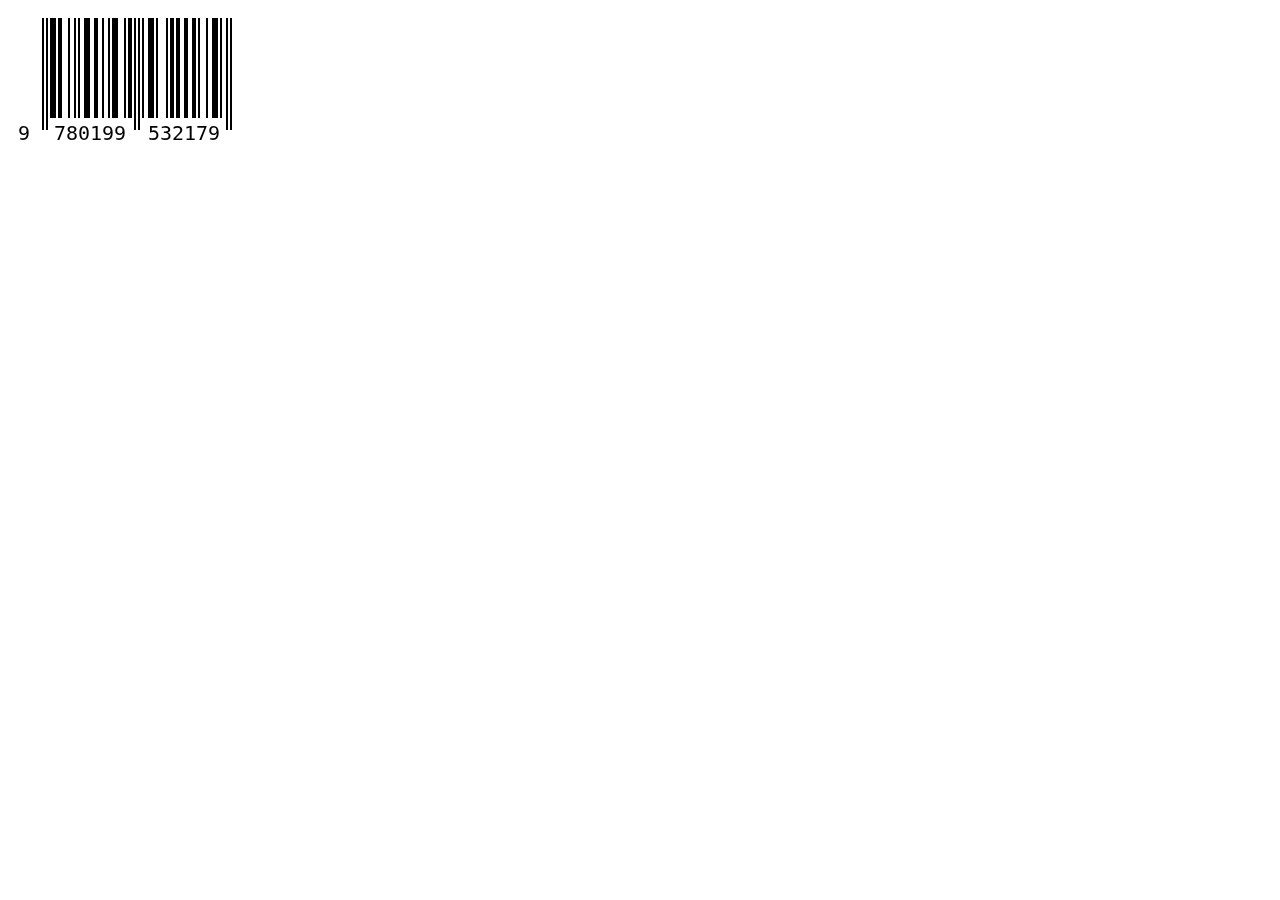
<file: BARCodeEncoder.html>
<!DOCTYPE HTML>
<html lang="en-US">

<head>
	<meta charset="UTF-8">
	<title></title>
	<script src="./JS/JsBarcode.all.js"></script>
	<script>
		Number.prototype.zeroPadding = function () {
			var ret = "" + this.valueOf();
			return ret.length == 1 ? "0" + ret : ret;
		};
	</script>
</head>

<body>
	<div>
		<img id="barcode2" />
		<script>
			JsBarcode("#barcode2", "9780199532179", {
				format: "EAN13",
				displayValue: true,
				fontSize: 24,
				lineColor: "#000"
			});
		</script>
	</div>

</body>

</html>
</file>
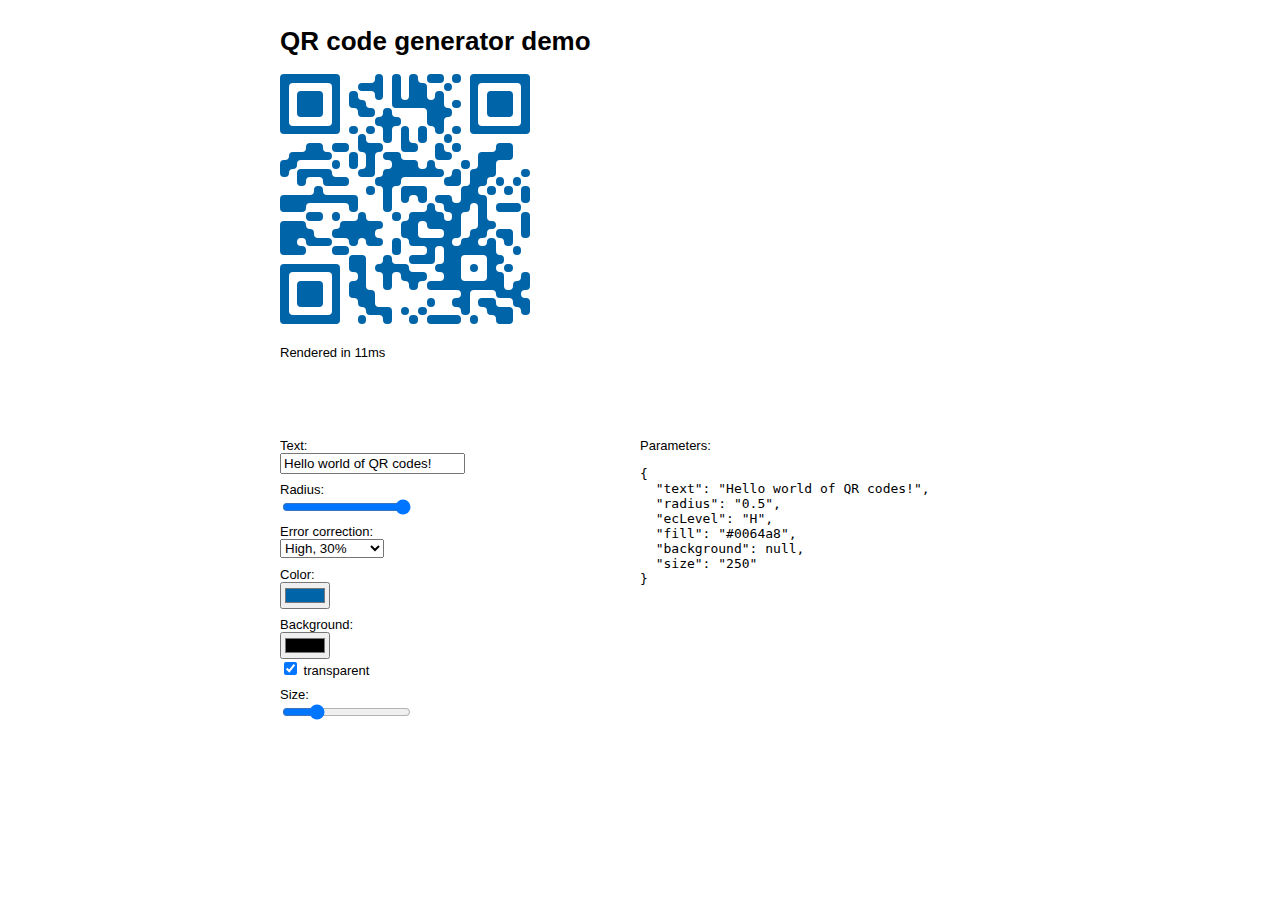
<file: QREncoder.html>
<!DOCTYPE html>
<html>

<head>
    <meta charset="utf-8">
    <title>QR code generator demo</title>
    <meta name="viewport" content="width=device-width, initial-scale=1.0, user-scalable=no">
</head>

<body class="state-loading">
    <header>
        <h1>QR code generator demo</h1>
    </header>
    <main>
        <section>
        </section>
        <section id="qr-code">
        </section>
        <section id="stats">
        </section>
        <section id="tools">
            <label>Text: <input id="text" type="text" value="Hello world of QR codes!"></label>
            <label>Radius: <input id="radius" type="range" value="0.5" step="0.025" min="0" max="0.5"></label>
            <label>Error correction:
                <select id="ecLevel">
                    <option value="L" label="Low, 7%">
                    <option value="M" label="Medium, 15%">
                    <option value="Q" label="Quarter, 25%">
                    <option value="H" label="High, 30%" selected>
                </select></label>
            <label>Color: <input id="fill" type="color" value="#0064a8"></label>
            <label>Background: <input id="background" type="color"><input id="transparent" type="checkbox" checked>
                transparent</label>
            <label>Size: <input id="size" type="range" value="250" step="10" min="20" max="1000"></label>
        </section>
        <section id="parameters">
            <label>Parameters:
                <pre id="json"></pre>
        </section>
    </main>
    <link rel="apple-touch-icon" href="pwa/icons/apple-touch-icon.png">
    <link rel="stylesheet" href="./CSS/style.css">
    <script type="module">
        import QrCode from './JS/qr-code.min.js';
        let availableSettings = ['text', 'radius', 'ecLevel', 'fill', 'background', 'size'];

        function readSettings() {
            let settings = {}, el;
            for (let setting of availableSettings) {
                settings[setting] = document.querySelector('#' + setting).value;
            }
            if (document.querySelector('#transparent').checked) {
                settings.background = null;
            }
            return settings;
        }

        function renderQrCode() {
            let time = new Date(),
                container = document.querySelector('#qr-code'),
                settings = readSettings();
            container.innerHTML = '';
            QrCode.render(settings, container);
            document.querySelector('#stats').innerText = 'Rendered in ' + (new Date() - time) + 'ms';
            document.querySelector('#json').innerText = JSON.stringify(settings, null, 2);
        }

        for (let input of document.querySelectorAll('input, select')) {
            input.addEventListener('change', renderQrCode);
        }
        renderQrCode();

    </script>
</body>

</html>
</file>
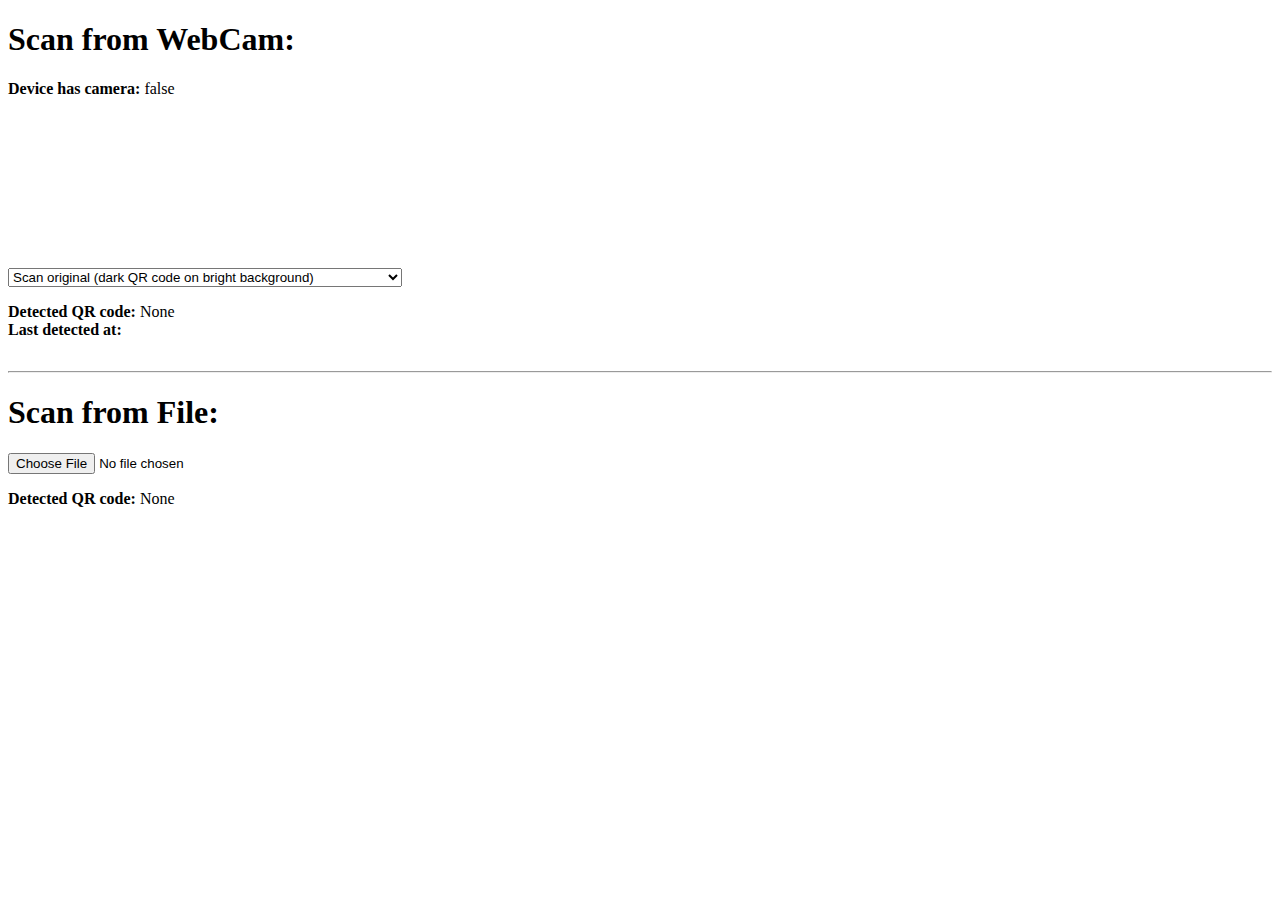
<file: QRScanner.html>
<!DOCTYPE html>
<html lang="en">

<head>
    <meta charset="UTF-8">
    <title>QR Scanner Demo</title>
</head>

<body>
    <style>
        canvas {
            display: none;
        }

        hr {
            margin-top: 32px;
        }

        input[type="file"] {
            display: block;
            margin-bottom: 16px;
        }

        div {
            margin-bottom: 16px;
        }
    </style>
    <h1>Scan from WebCam:</h1>
    <div>
        <b>Device has camera: </b>
        <span id="cam-has-camera"></span>
        <br>
        <video muted playsinline id="qr-video"></video>
    </div>
    <div>
        <select id="inversion-mode-select">
            <option value="original">Scan original (dark QR code on bright background)</option>
            <option value="invert">Scan with inverted colors (bright QR code on dark background)</option>
            <option value="both">Scan both</option>
        </select>
        <br>
    </div>
    <b>Detected QR code: </b>
    <span id="cam-qr-result">None</span>
    <br>
    <b>Last detected at: </b>
    <span id="cam-qr-result-timestamp"></span>
    <hr>

    <h1>Scan from File:</h1>
    <input type="file" id="file-selector">
    <b>Detected QR code: </b>
    <span id="file-qr-result">None</span>

    <script type="module">
        import QrScanner from "./JS/qr-scanner.min.js";
        QrScanner.WORKER_PATH = './JS/qr-scanner-worker.min.js';

        const video = document.getElementById('qr-video');
        const camHasCamera = document.getElementById('cam-has-camera');
        const camQrResult = document.getElementById('cam-qr-result');
        const camQrResultTimestamp = document.getElementById('cam-qr-result-timestamp');
        const fileSelector = document.getElementById('file-selector');
        const fileQrResult = document.getElementById('file-qr-result');

        function setResult(label, result) {
            label.textContent = result;
            camQrResultTimestamp.textContent = new Date().toString();
            label.style.color = 'teal';
            clearTimeout(label.highlightTimeout);
            label.highlightTimeout = setTimeout(() => label.style.color = 'inherit', 100);
        }

        // ####### Web Cam Scanning #######

        QrScanner.hasCamera().then(hasCamera => camHasCamera.textContent = hasCamera);

        const scanner = new QrScanner(video, result => setResult(camQrResult, result));
        scanner.start();

        document.getElementById('inversion-mode-select').addEventListener('change', event => {
            scanner.setInversionMode(event.target.value);
        });

        // ####### File Scanning #######

        fileSelector.addEventListener('change', event => {
            const file = fileSelector.files[0];
            if (!file) {
                return;
            }
            QrScanner.scanImage(file)
                .then(result => setResult(fileQrResult, result))
                .catch(e => setResult(fileQrResult, e || 'No QR code found.'));
        });

    </script>
</body>

</html>
</file>
<file: CSS/style.css>
html {
  padding: .666rem;
  font-family: -apple-system, BlinkMacSystemFont, "Segoe UI", "Roboto", "Oxygen", "Ubuntu", "Cantarell", "Fira Sans", "Droid Sans", "Helvetica Neue", Helvetica, Arial, sans-serif;
  font-weight: normal;
  font-size: 13px;
  -webkit-font-smoothing: antialiased;
  -moz-osx-font-smoothing: grayscale;
  text-rendering: optimizeLegibility;
}

body {
  max-width: 720px;
  margin: 0 auto;
}

section {
  margin: 1.333rem 0;
}

#tools, #parameters {
  margin-top: 4rem;
  width: 50%;
  float: left;
}

#tools {
}

label {
  display: block;
  margin: .666rem 0;
}

input:not([type=checkbox]), select {
  display: block
}
</file>
